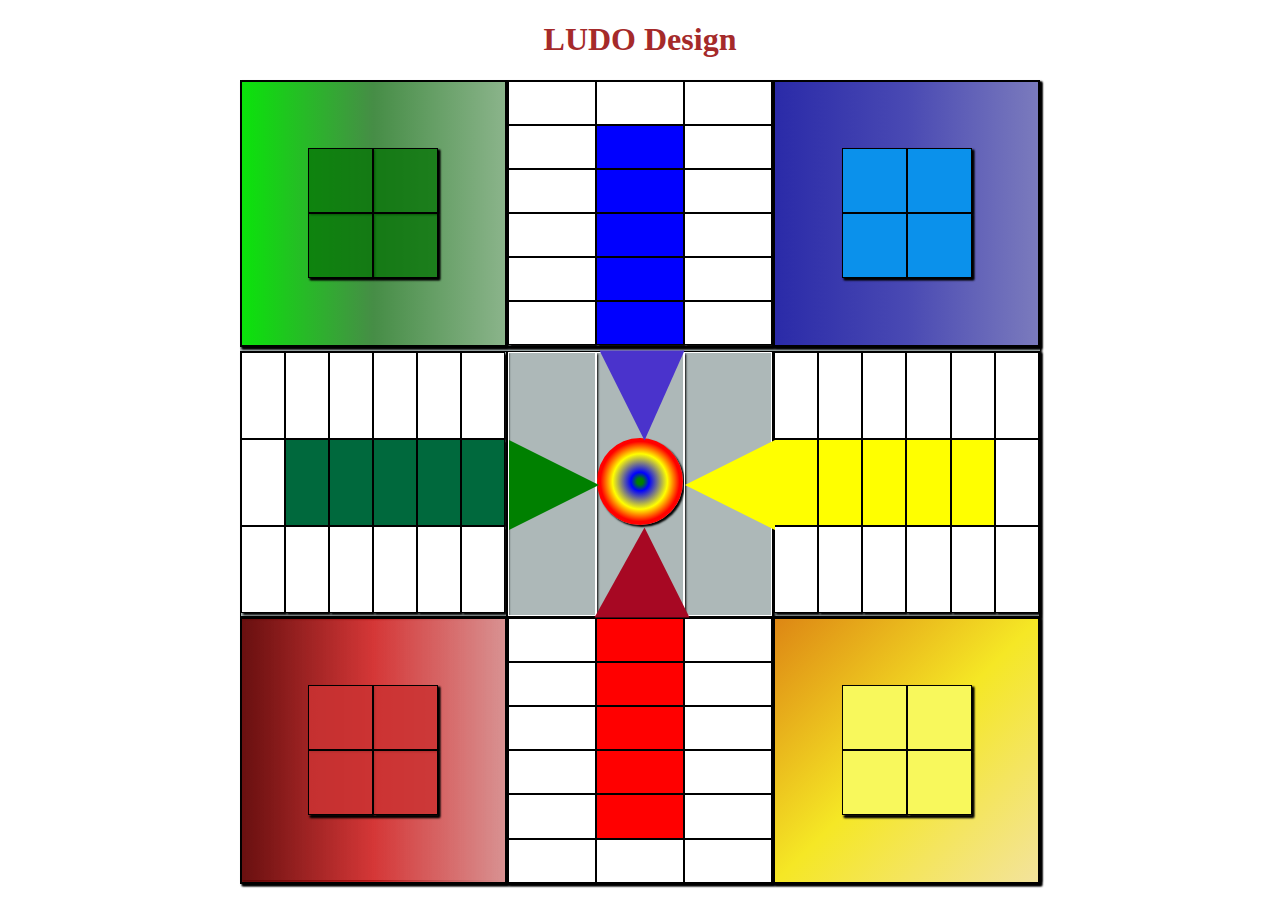
<file: index.html>
<!DOCTYPE html>
<html lang="en">
  <head>
    <meta charset="UTF-8" />
    <meta http-equiv="X-UA-Compatible" content="IE=edge" />
    <meta name="viewport" content="width=device-width, initial-scale=1.0" />
    <title>Ludo</title>
    <link rel="stylesheet" href="style.css" />
  </head>

  <body>
    <h1>LUDO Design</h1>
    <div class="ludo">
      <div class="row">
        <div class="green-box col">
          <div class="box">
            <div class="box1">
              <div></div>
              <div></div>
              <div></div>
              <div></div>
            </div>
          </div>
        </div>
        <div class="col col12">
          <div></div>
          <div></div>
          <div></div>
          <div></div>
          <div></div>
          <div></div>
          <div></div>
          <div></div>
          <div></div>
          <div></div>
          <div></div>
          <div></div>
          <div></div>
          <div></div>
          <div></div>
          <div></div>
          <div></div>
          <div></div>
        </div>
        <div class="blue-box col">
          <div class="box">
            <div class="box2">
              <div></div>
              <div></div>
              <div></div>
              <div></div>
            </div>
          </div>
        </div>
      </div>

      <div class="row2">
        <div class="col col21">
          <div></div>
          <div></div>
          <div></div>
          <div></div>
          <div></div>
          <div></div>
          <div></div>
          <div></div>
          <div></div>
          <div></div>
          <div></div>
          <div></div>
          <div></div>
          <div></div>
          <div></div>
          <div></div>
          <div></div>
          <div></div>
        </div>
        <div class="col col22">
          <div class="triangle-left">
            <div></div>
          </div>
          <div class="top-box">
            <div name="blue-triangle" id="b-tria"></div>
            <div name="circle" id="circle"></div>

            <div id="top-box2" name="red-triangle"></div>
          </div>

          <div class="triangle-right">
            <div></div>
          </div>
        </div>

        <div class="col col23">
          <div></div>
          <div></div>
          <div></div>
          <div></div>
          <div></div>
          <div></div>
          <div></div>
          <div></div>
          <div></div>
          <div></div>
          <div></div>
          <div></div>
          <div></div>
          <div></div>
          <div></div>
          <div></div>
          <div></div>
          <div></div>
        </div>
      </div>
      <div class="row">
        <div class="yellow-box col">
          <div class="box">
            <div class="box3">
              <div></div>
              <div></div>
              <div></div>
              <div></div>
            </div>
          </div>
        </div>

        <div class="col col32">
          <div></div>
          <div></div>
          <div></div>
          <div></div>
          <div></div>
          <div></div>
          <div></div>
          <div></div>
          <div></div>
          <div></div>
          <div></div>
          <div></div>
          <div></div>
          <div></div>
          <div></div>
          <div></div>
          <div></div>
          <div></div>
        </div>
        <div class="red-box col">
          <div class="box">
            <div class="box4">
              <div></div>
              <div></div>
              <div></div>
              <div></div>
            </div>
          </div>
        </div>
      </div>
    </div>
  </body>
</html>
</file>
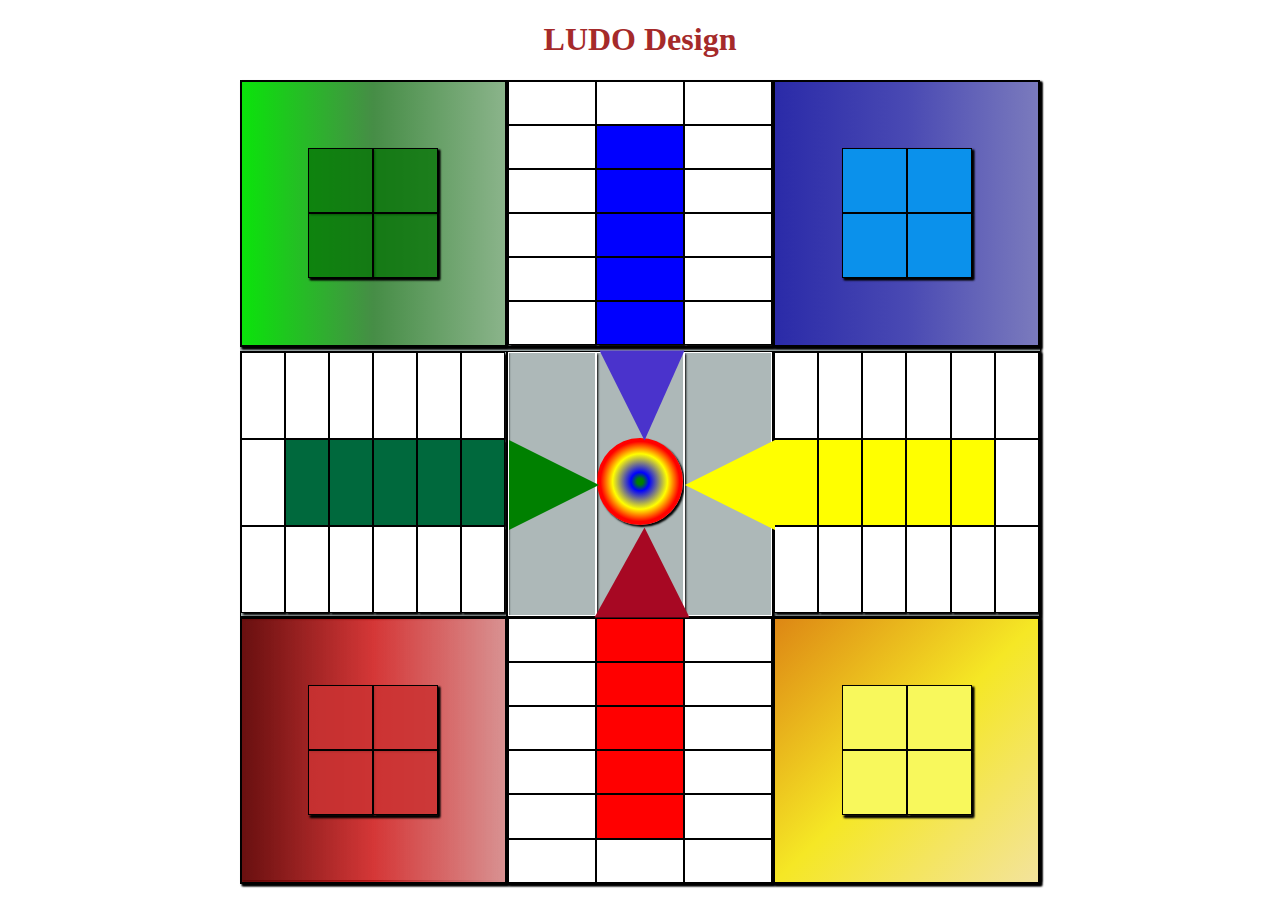
<file: ludo.html>
<!DOCTYPE html>
<html lang="en">
  <head>
    <meta charset="UTF-8" />
    <meta http-equiv="X-UA-Compatible" content="IE=edge" />
    <meta name="viewport" content="width=device-width, initial-scale=1.0" />
    <title>Ludo</title>
    <link rel="stylesheet" href="ludo.css" />
  </head>

  <body>
    <h1>LUDO Design</h1>
    <div class="ludo">
      <div class="row">
        <div class="green-box col">
          <div class="box">
            <div class="box1">
              <div></div>
              <div></div>
              <div></div>
              <div></div>
            </div>
          </div>
        </div>
        <div class="col col12">
          <div></div>
          <div></div>
          <div></div>
          <div></div>
          <div></div>
          <div></div>
          <div></div>
          <div></div>
          <div></div>
          <div></div>
          <div></div>
          <div></div>
          <div></div>
          <div></div>
          <div></div>
          <div></div>
          <div></div>
          <div></div>
        </div>
        <div class="blue-box col">
          <div class="box">
            <div class="box2">
              <div></div>
              <div></div>
              <div></div>
              <div></div>
            </div>
          </div>
        </div>
      </div>

      <div class="row2">
        <div class="col col21">
          <div></div>
          <div></div>
          <div></div>
          <div></div>
          <div></div>
          <div></div>
          <div></div>
          <div></div>
          <div></div>
          <div></div>
          <div></div>
          <div></div>
          <div></div>
          <div></div>
          <div></div>
          <div></div>
          <div></div>
          <div></div>
        </div>
        <div class="col col22">
          <div class="triangle-left">
            <div></div>
          </div>
          <div class="top-box">
            <div name="blue-triangle" id="b-tria"></div>
            <div name="circle" id="circle"></div>

            <div id="top-box2" name="red-triangle"></div>
          </div>

          <div class="triangle-right">
            <div></div>
          </div>
        </div>

        <div class="col col23">
          <div></div>
          <div></div>
          <div></div>
          <div></div>
          <div></div>
          <div></div>
          <div></div>
          <div></div>
          <div></div>
          <div></div>
          <div></div>
          <div></div>
          <div></div>
          <div></div>
          <div></div>
          <div></div>
          <div></div>
          <div></div>
        </div>
      </div>
      <div class="row">
        <div class="yellow-box col">
          <div class="box">
            <div class="box3">
              <div></div>
              <div></div>
              <div></div>
              <div></div>
            </div>
          </div>
        </div>

        <div class="col col32">
          <div></div>
          <div></div>
          <div></div>
          <div></div>
          <div></div>
          <div></div>
          <div></div>
          <div></div>
          <div></div>
          <div></div>
          <div></div>
          <div></div>
          <div></div>
          <div></div>
          <div></div>
          <div></div>
          <div></div>
          <div></div>
        </div>
        <div class="red-box col">
          <div class="box">
            <div class="box4">
              <div></div>
              <div></div>
              <div></div>
              <div></div>
            </div>
          </div>
        </div>
      </div>
    </div>
  </body>
</html>
</file>
<file: style.css>
.ludo {
  margin: auto;
  width: 800px;
  height: 800px;
  background-color: rgb(173, 184, 184);

  position: relative;
}
h1 {
  text-align: center;
  color: brown;
}

* {
  box-sizing: border-box;
  border: 0px;
}

.green-box {
  border: 1px solid black;
  background: linear-gradient(
    to left,
    rgb(139, 180, 139),
    rgb(70, 141, 70),
    rgb(10, 228, 10)
  );
  height: 100%;

  float: left;
  left: 0;
}
.blue-box {
  border: 1px solid black;

  height: 100%;
  background: linear-gradient(
    to left,
    rgb(123, 123, 189),
    rgb(73, 73, 179),
    rgb(42, 42, 168)
  );
  float: right;
  right: 0%;
  position: relative;
}
.red-box {
  border: 1px solid black;
  width: 35%;
  height: 35%;
  background: linear-gradient(
    to right,
    rgba(99, 4, 4, 0.938),
    rgba(223, 20, 20, 0.788),
    rgb(216, 146, 146)
  );
  float: left;
  left: 0%;
}
.yellow-box {
  border: 1px solid black;
  width: 35%;
  height: 35%;
  background: linear-gradient(
    to right bottom,
    rgb(221, 134, 20),
    rgb(245, 231, 37),
    rgb(243, 227, 157)
  );
  float: right;
  right: 0%;
  bottom: 0%;
  position: relative;
}

.green-box:nth-child(odd) > div :nth-child(odd) {
  color: green;
}

/* .box > div {
  border: 1px solid black;
  width: 80px;
  float: left;
  height: 80px;
  display: block;
} */
.row {
  width: 100%;
  height: 33.33%;
  display: inline-block;
}
.row2 {
  width: 100%;
  height: 33.33%;
  display: flex;
}

.col {
  width: 33.33%;

  display: inline-block;
  height: 100%;
  border: 1px solid black;
}
.col21 > div {
  border: 1px solid black;
  float: left;
  width: 16.66%;
  height: 33%;
  background-color: white;
}
.col21 > div:nth-child(n + 8) {
  background-color: rgb(0, 105, 61);
}
.col21 > div:nth-child(n + 13) {
  background-color: white;
}

.col21 > div:hover {
  transform: scale(1.1, 1.1);
  background-color: rgba(94, 146, 16, 0.87);
}

.col23 > div {
  border: 1px solid black;
  float: left;
  width: 16.66%;
  height: 33%;
  background-color: white;
}

.col23 > div:nth-child(n + 7) {
  background-color: yellow;
}
.col23 > div:nth-child(n + 12) {
  background-color: white;
}
.col23 > div:hover {
  transform: scale(1.1, 1.1);
  background-color: rgb(224, 228, 12);
}

/* .row2 > div {
  border: 1px solid black;
  float: left;
  width: 8.25%;
  height: 33%;
  background-color: white;
} */
div {
  box-shadow: black 2px 2px 2px;
  border-collapse: collapse;
}
.col12 {
  height: 100%;
}
.col12 > div {
  border: 1px solid black;
  float: left;
  width: 33.33%;
  height: 16.66%;
  background-color: white;
  display: inline-box;
}
.col12 > div:nth-child(3n + 5) {
  background-color: blue;
}

.col12 > div:hover {
  transform: scale(1.1, 1.1);
  background-color: rgba(7, 21, 212, 0.87);
}
.col32 {
  height: 100%;
}
.col32 > div {
  border: 1px solid black;
  float: left;
  width: 33.33%;
  height: 16.66%;
  background-color: white;
  display: inline-box;
}
.col32 > div:nth-child(3n + 2) {
  background-color: red;
}
.col32 > div:nth-child(17) {
  background-color: white;
}
.col32 > div:hover {
  transform: scale(1.1, 1.1);
  background-color: rgba(175, 7, 7, 0.87);
}
.box {
  width: 100%;
  display: flex;
  height: 100%;
  border: 1px solid black;
  margin: auto;
  padding: 25%;
}

.box1 > div {
  border: 1px solid black;
  background-color: rgba(6, 116, 6, 0.767);
  width: 65px;
  height: 65px;
  float: left;
  position: relative;
  padding: 20px;
}
.box2 > div {
  border: 1px solid black;
  background-color: rgb(11, 145, 235);
  width: 65px;
  height: 65px;
  float: left;
  position: relative;
}
.box3 > div {
  border: 1px solid black;
  background-color: rgb(248, 248, 92);
  width: 65px;
  height: 65px;
  float: left;
  position: relative;
}

.box4 > div {
  border: 1px solid black;
  background-color: rgba(202, 51, 51, 0.87);
  width: 65px;
  height: 65px;
  float: left;
  position: relative;
}

.col22 > div {
  width: 33.33%;
  height: 100%;
  float: left;
  border: 1px solid white;
}

.triangle-left > div {
  width: 0;
  height: 0;
  border-left: 90px solid green;
  top: 33.33%;
  position: relative;
  border-top: 45px solid transparent;
  box-shadow: none;
  border-bottom: 45px solid transparent;
}
.triangle-right > div {
  width: 0;
  height: 0;
  border-right: 90px solid yellow;
  top: 33.33%;
  position: relative;
  border-top: 45px solid transparent;
  box-shadow: none;
  border-bottom: 45px solid transparent;
}

#b-tria {
  width: 0;
  height: 0;
  border-right: 90px solid rgb(74, 51, 204);
  bottom: 0%;
  position: relative;
  border-top: 45px solid transparent;
  box-shadow: none;
  border-bottom: 40px solid transparent;
  transform: rotate(270deg);
}
#top-box2 {
  transform: rotate(90deg);
  border-right: 90px solid rgb(167, 8, 35);

  border-bottom: 50px solid transparent;
  bottom: 0;
  width: 0;
  height: 0;
  border-top: 45px solid transparent;
  box-shadow: none;
}

#circle {
  width: 100%;
  height: 33.33%;
  background: radial-gradient(green 5%, blue 15%, yellow 45%, red 65%);
  border-radius: 50%;
}
</file>
<file: ludo.css>
.ludo {
  margin: auto;
  width: 800px;
  height: 800px;
  background-color: rgb(173, 184, 184);

  position: relative;
}
h1 {
  text-align: center;
  color: brown;
}

* {
  box-sizing: border-box;
  border: 0px;
}

.green-box {
  border: 1px solid black;
  background: linear-gradient(
    to left,
    rgb(139, 180, 139),
    rgb(70, 141, 70),
    rgb(10, 228, 10)
  );
  height: 100%;

  float: left;
  left: 0;
}
.blue-box {
  border: 1px solid black;

  height: 100%;
  background: linear-gradient(
    to left,
    rgb(123, 123, 189),
    rgb(73, 73, 179),
    rgb(42, 42, 168)
  );
  float: right;
  right: 0%;
  position: relative;
}
.red-box {
  border: 1px solid black;
  width: 35%;
  height: 35%;
  background: linear-gradient(
    to right,
    rgba(99, 4, 4, 0.938),
    rgba(223, 20, 20, 0.788),
    rgb(216, 146, 146)
  );
  float: left;
  left: 0%;
}
.yellow-box {
  border: 1px solid black;
  width: 35%;
  height: 35%;
  background: linear-gradient(
    to right bottom,
    rgb(221, 134, 20),
    rgb(245, 231, 37),
    rgb(243, 227, 157)
  );
  float: right;
  right: 0%;
  bottom: 0%;
  position: relative;
}

.green-box:nth-child(odd) > div :nth-child(odd) {
  color: green;
}

/* .box > div {
  border: 1px solid black;
  width: 80px;
  float: left;
  height: 80px;
  display: block;
} */
.row {
  width: 100%;
  height: 33.33%;
  display: inline-block;
}
.row2 {
  width: 100%;
  height: 33.33%;
  display: flex;
}

.col {
  width: 33.33%;

  display: inline-block;
  height: 100%;
  border: 1px solid black;
}
.col21 > div {
  border: 1px solid black;
  float: left;
  width: 16.66%;
  height: 33%;
  background-color: white;
}
.col21 > div:nth-child(n + 8) {
  background-color: rgb(0, 105, 61);
}
.col21 > div:nth-child(n + 13) {
  background-color: white;
}

.col21 > div:hover {
  transform: scale(1.1, 1.1);
  background-color: rgba(94, 146, 16, 0.87);
}

.col23 > div {
  border: 1px solid black;
  float: left;
  width: 16.66%;
  height: 33%;
  background-color: white;
}

.col23 > div:nth-child(n + 7) {
  background-color: yellow;
}
.col23 > div:nth-child(n + 12) {
  background-color: white;
}
.col23 > div:hover {
  transform: scale(1.1, 1.1);
  background-color: rgb(224, 228, 12);
}

/* .row2 > div {
  border: 1px solid black;
  float: left;
  width: 8.25%;
  height: 33%;
  background-color: white;
} */
div {
  box-shadow: black 2px 2px 2px;
  border-collapse: collapse;
}
.col12 {
  height: 100%;
}
.col12 > div {
  border: 1px solid black;
  float: left;
  width: 33.33%;
  height: 16.66%;
  background-color: white;
  display: inline-box;
}
.col12 > div:nth-child(3n + 5) {
  background-color: blue;
}

.col12 > div:hover {
  transform: scale(1.1, 1.1);
  background-color: rgba(7, 21, 212, 0.87);
}
.col32 {
  height: 100%;
}
.col32 > div {
  border: 1px solid black;
  float: left;
  width: 33.33%;
  height: 16.66%;
  background-color: white;
  display: inline-box;
}
.col32 > div:nth-child(3n + 2) {
  background-color: red;
}
.col32 > div:nth-child(17) {
  background-color: white;
}
.col32 > div:hover {
  transform: scale(1.1, 1.1);
  background-color: rgba(175, 7, 7, 0.87);
}
.box {
  width: 100%;
  display: flex;
  height: 100%;
  border: 1px solid black;
  margin: auto;
  padding: 25%;
}

.box1 > div {
  border: 1px solid black;
  background-color: rgba(6, 116, 6, 0.767);
  width: 65px;
  height: 65px;
  float: left;
  position: relative;
  padding: 20px;
}
.box2 > div {
  border: 1px solid black;
  background-color: rgb(11, 145, 235);
  width: 65px;
  height: 65px;
  float: left;
  position: relative;
}
.box3 > div {
  border: 1px solid black;
  background-color: rgb(248, 248, 92);
  width: 65px;
  height: 65px;
  float: left;
  position: relative;
}

.box4 > div {
  border: 1px solid black;
  background-color: rgba(202, 51, 51, 0.87);
  width: 65px;
  height: 65px;
  float: left;
  position: relative;
}

.col22 > div {
  width: 33.33%;
  height: 100%;
  float: left;
  border: 1px solid white;
}

.triangle-left > div {
  width: 0;
  height: 0;
  border-left: 90px solid green;
  top: 33.33%;
  position: relative;
  border-top: 45px solid transparent;
  box-shadow: none;
  border-bottom: 45px solid transparent;
}
.triangle-right > div {
  width: 0;
  height: 0;
  border-right: 90px solid yellow;
  top: 33.33%;
  position: relative;
  border-top: 45px solid transparent;
  box-shadow: none;
  border-bottom: 45px solid transparent;
}

#b-tria {
  width: 0;
  height: 0;
  border-right: 90px solid rgb(74, 51, 204);
  bottom: 0%;
  position: relative;
  border-top: 45px solid transparent;
  box-shadow: none;
  border-bottom: 40px solid transparent;
  transform: rotate(270deg);
}
#top-box2 {
  transform: rotate(90deg);
  border-right: 90px solid rgb(167, 8, 35);

  border-bottom: 50px solid transparent;
  bottom: 0;
  width: 0;
  height: 0;
  border-top: 45px solid transparent;
  box-shadow: none;
}

#circle {
  width: 100%;
  height: 33.33%;
  background: radial-gradient(green 5%, blue 15%, yellow 45%, red 65%);
  border-radius: 50%;
}
</file>
